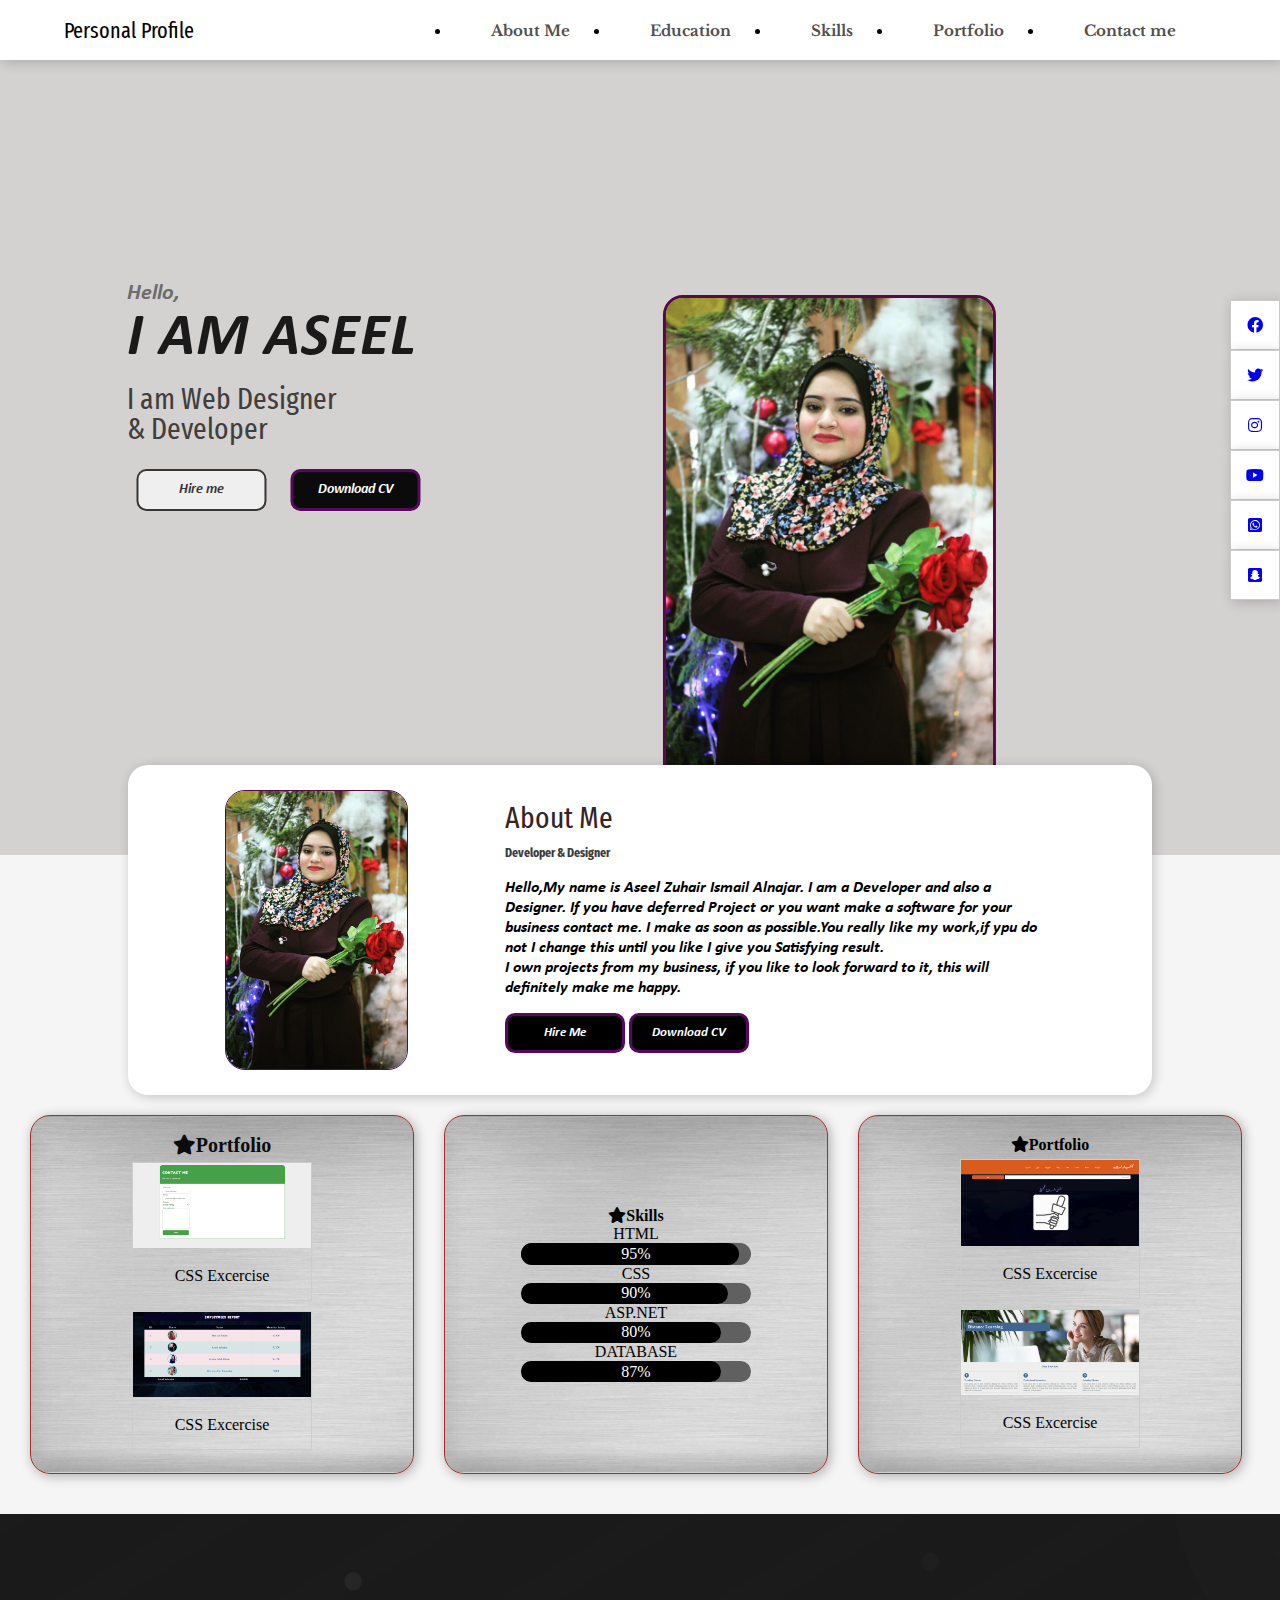
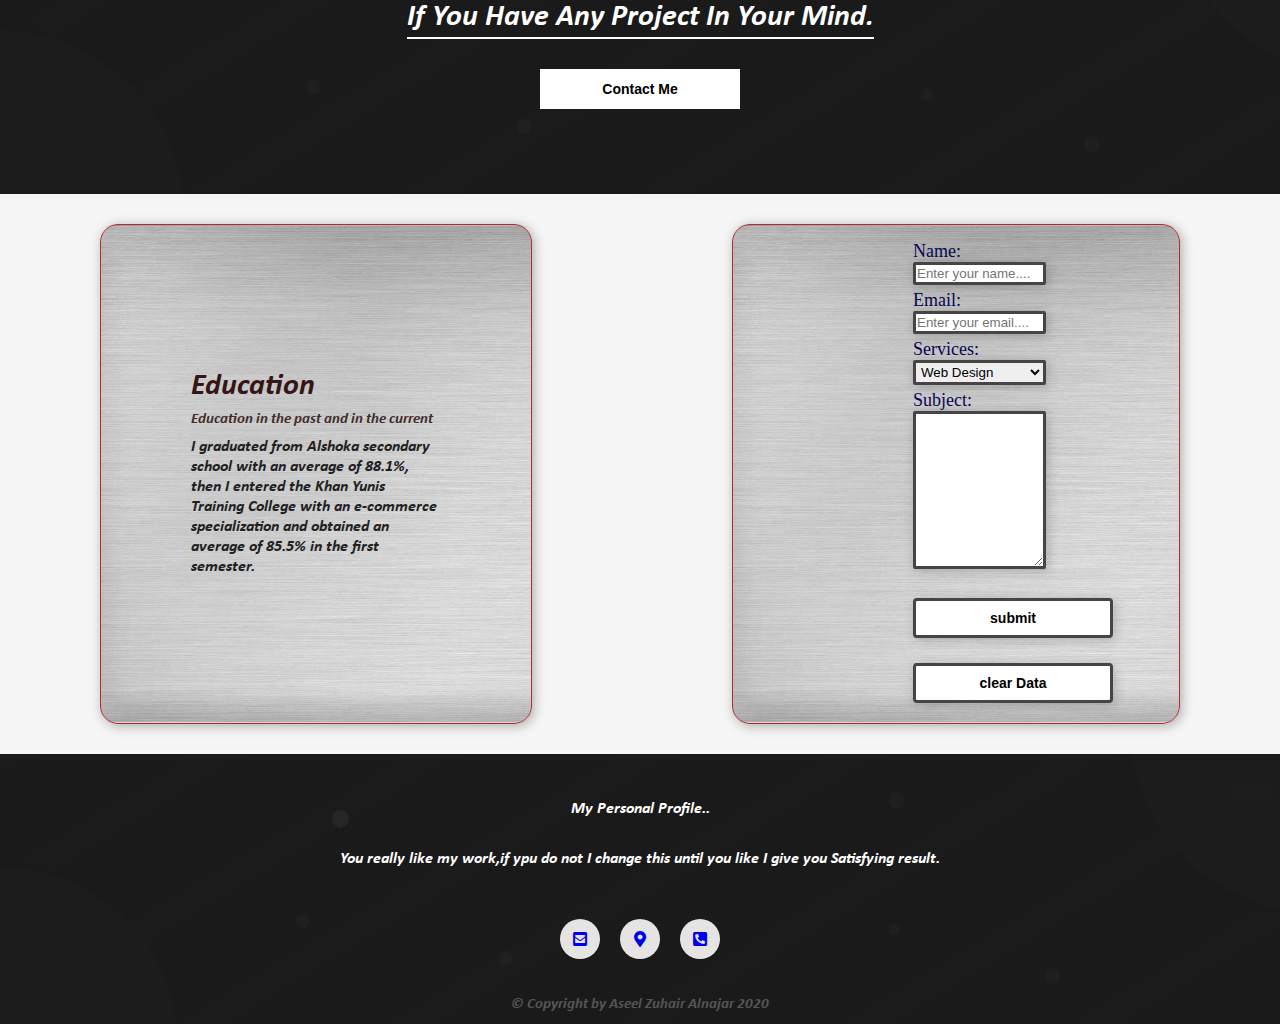
<file: index.html>
<!DOCTYPE html>
<html>
    <head>
        <meta charset="UTF-8">
        <meta name="discription" content="Personal Profile for Aseel Alnajar">
        <meta name="author" content="Aseel Alnajar">
        <meta name="keywords" content="Aseel,Zuhair,Alnajar,Ismail,Designer,singer,Developer,front end Developer,kytc,unrwa
        ,KhanYounis Training college,Reporter,astronaut">
        <meta name="refresh" content="1000">
        <title>Aseel Zuhair Alnajar Profile</title>
        <link href="https://fonts.googleapis.com/css?family=Libre+Baskerville&display=swap" rel="stylesheet">
        <link href="https://fonts.googleapis.com/css?family=Fira+Sans+Extra+Condensed|Libre+Baskerville&display=swap" rel="stylesheet">  
        <link rel="stylesheet" href="CSS/all.css"> 
        <link rel="stylesheet" href="CSS/style.css"media="">
    </head>
    <body>
        <header>
            <section id="topnav">
                <!-- navgation -->
                <nav >
                    <a href="#" class="logo">Personal Profile</a>
                    <ul>
                        <li><a href="#about-text" class="link" >About Me</a></li>
                        <li><a href="#education" class="link">Education</a></li>
                        <li><a href="#box-4" class="link">Skills</a></li>
                        <li><a href="#box-6" class="link">Portfolio</a></li>
                        <li><a href="#contact-me" class="link">Contact me </a></li>
                    </ul>
                </nav>
                <!-- text -->
                <div class="text-container">
                    <p>Hello,</p>
                    <p>I AM ASEEL</p>
                    <p>I am Web Designer<br> & Developer</p>
                    <button class="hire-btn">Hire me</button>
                    <button class="down-cv">Download CV</button>
                </div>
                <!-- image -->
                <img src="img/USER_SCOPED_TEMP_DATA_orca-image-1165113233.jpeg" alt="Aseel Alnajar" class="model">
            </section>
           <!-- about section -->
           <div class="about-container">
                <!-- img -->  
             <img src="img/USER_SCOPED_TEMP_DATA_orca-image-1165113233.jpeg" >
           <!-- about text -->
           <div class="about-text" id="about-text">
               <p>About Me</p>
               <p>Developer & Designer</p>
               <p>Hello,My name is Aseel Zuhair Ismail Alnajar. I am a Developer and also a Designer.
                   If you have deferred Project or you want make a software for your business contact me. 
                   I make as soon as possible.You really like my work,if ypu do not I change this until
                    you like I give you Satisfying result.
               </p>
               <p>
                I own projects from my business, if you like to look forward to it, this will definitely 
                make me happy.
               </p>
               <button>Hire Me</button>
               <button>Download CV</button>
           </div>
           </div>
        </header>
        <main>
           <!-- Portfolio/skills -->
           <div class="box-container2">
            <!--  Portfolio-->
            <div class="box-5">
                <p><b><span class="fas fa-star"></span>Portfolio</b></p>
                  <div class="gallery">
                    <a href="Portfolio/اسايمنت رقم 5/Contact.html" target="_blank">
                        <img src="img/اسايمنت رقم 5.png" width="600" height="400">
                    </a>
                    <div class="desc">CSS Excercise</div>
                  </div>
                  <div class="gallery">
                    <a href="Portfolio/اسايمنت رقم 6/Employee.html" target="_blank">
                      <img src="img/اسايمنت رقم6.png" width="600" height="400">
                    </a>
                    <div class="desc">CSS Excercise</div>
                  </div>
                    </div>
                    <!-- skills -->
                    <div class="box-4" id="box-4">
                        <p><b><i class="fas fa-star"></i>Skills</b></p>
                        <p>HTML</p>
                        <div class="skill-bar">
                            <div class="progress-bar" style="width: 95%;">95%</div>
                        </div>
                        <p>CSS</p>
                        <div class="skill-bar">
                            <div class="progress-bar" style="width: 90%;">90%</div>
                        </div>
                        <p>ASP.NET</p>
                        <div class="skill-bar">
                            <div class="progress-bar" style="width: 80%;">80%</div>
                        </div>
                        <p>DATABASE</p>
                        <div class="skill-bar">
                            <div class="progress-bar" style="width: 87%;">87%</div>
                        </div>
                    </div>
                   <!--  Portfolio2-->
                    <div class="box-6" id="box-6">
                        <p><b><i class="fas fa-star"></i>Portfolio</b></p>
                          <div class="gallery">
                            <a href="Portfolio/اسايمنت رقم 7/index.html" target="_blank">
                              <img src="img/اسايمنت رقم 7.png" width="600" height="400">
                            </a>
                            <div class="desc">CSS Excercise</div>
                          </div>
                            <div class="gallery">
                                <a href="Portfolio/اسايمنت رقم 8/index.html"  target="_blank">
                                  <img  src="img/اسايمنت رقم8.png"width="600" height="400">
                                </a>
                                <div class="desc">CSS Excercise</div>
                              </div>
                         </div>
                     </div>
        <!-- Contact me------------->
        <div class="contact-me" id="contact-me">
            <p>If You Have Any Project In Your Mind.</p>
          <a href="#ContactMe"> <button>Contact Me</button></a> 
        </div>
        <!-- Education and form -->
    <div class="box-container">
         <!-- Education -->
  <div class="education" id="education">
    <div class="education-text">
        <p>Education</p>
        <p>Education in the past and in the current</p>
        <p>I graduated from Alshoka secondary school with an average of 88.1%,
            then I entered the Khan Yunis Training College with an e-commerce specialization
             and obtained an average of 85.5% in the first semester.</p>
    </div>
</div>
    <!-- Form -->
    <div class="form" id="ContactMe">
      <form >
          <label for="name">Name:</label>
          <input type="text" id="name" placeholder="Enter your name...."   required>
          <label for="email">Email:</label>
          <input type="email" id="email" placeholder="Enter your email...."  required>
          <label for="services">Services:</label>
          <select id="services">
              <option>Web Design</option>
              <option>Web Development</option>
              <option>Web Design/Development</option>
          </select>
          <label for="subject">Subject:</label>
          <textarea id="subject" cols="10" rows="10"></textarea>
          <input type="submit" value="submit" class="submit">
          <input type="reset" value="clear Data" class="submit">
      </form>
  </div>
</main>
    </div>
    <!-- footer -->
    <footer>
    <div class="footer">
        <p>My Personal Profile..</p>
        <p>You really like my work,if ypu do not I change this until
            you like I give you Satisfying result.</p>
            <!-- Webaites and location/mobile number -->
            <!-- Gmail -->
            <div class="social-icons">
                <a href="https://accounts.google.com/SignOutOptions?hl=ar&continue=https://mail.google.com/mail&service=mail"target="_blank" title="gmail">
                    <span class="fas fa-envelope-square"></span>
                </a>
                <!-- Location -->
                <a href="https://goo.gl/maps/Ch5ZrjYMg7ANpWSaAsss"target="_blank" title="Location"><span class="fas fa-map-marker-alt"></span></a>
                <!-- Phone Number -->
                <a href="https://iwtsp.com/970598994632"target="_blank" title="Mobile"><span class="fas fa-phone-square-alt"></span></a>
            </div>
            <!-- Copyright -->
            <p class="copyright">&copy; Copyright by Aseel Zuhair Alnajar 2020</p>
        </footer>
    </div>
            <!-- Socail Media -->
        <div class="a-social-b">
            <!-- Facebook  -->
            <a href="https://www.facebook.com/photo.php?fbid=116063929696457&set=a.108779453758238&type=3" target="_blank" title="Facebook">
                <span class="fab fa-facebook"></span>
            </a>
            <!-- Twitter -->
            <a href="https://twitter.com/Aseel" target="_blank" title="Twitter">
                <span class="fab fa-twitter"></span>
            </a>
            <!-- Instagram -->
            <a href="https://www.instagram.com/aseelalnajar2001/" target="_blank" title="Instagram">
                <span class="fab fa-instagram"></span>
            </a>
            <!-- Youtube -->
            <a href="https://www.youtube.com/channel/UCgDmkYzWf2Z4vrOBdk6KslQ"target="_blank" title="Youtube">
                <span class="fab fa-youtube">

                </span></a>
                <!-- Whatsapp -->
                <a href="https://iwtsp.com/970598994632"target="_blank" title="Whatsapp">
                    <span class="fab fa-whatsapp-square"></span></a>
                <!-- Snapshat -->
                <a href="https://accounts.snapchat.com/"target="_blank" title="Snapshat">
                    <span class="fab fa-snapchat-square"></span></a>
        
    </body>
</html>
</file>
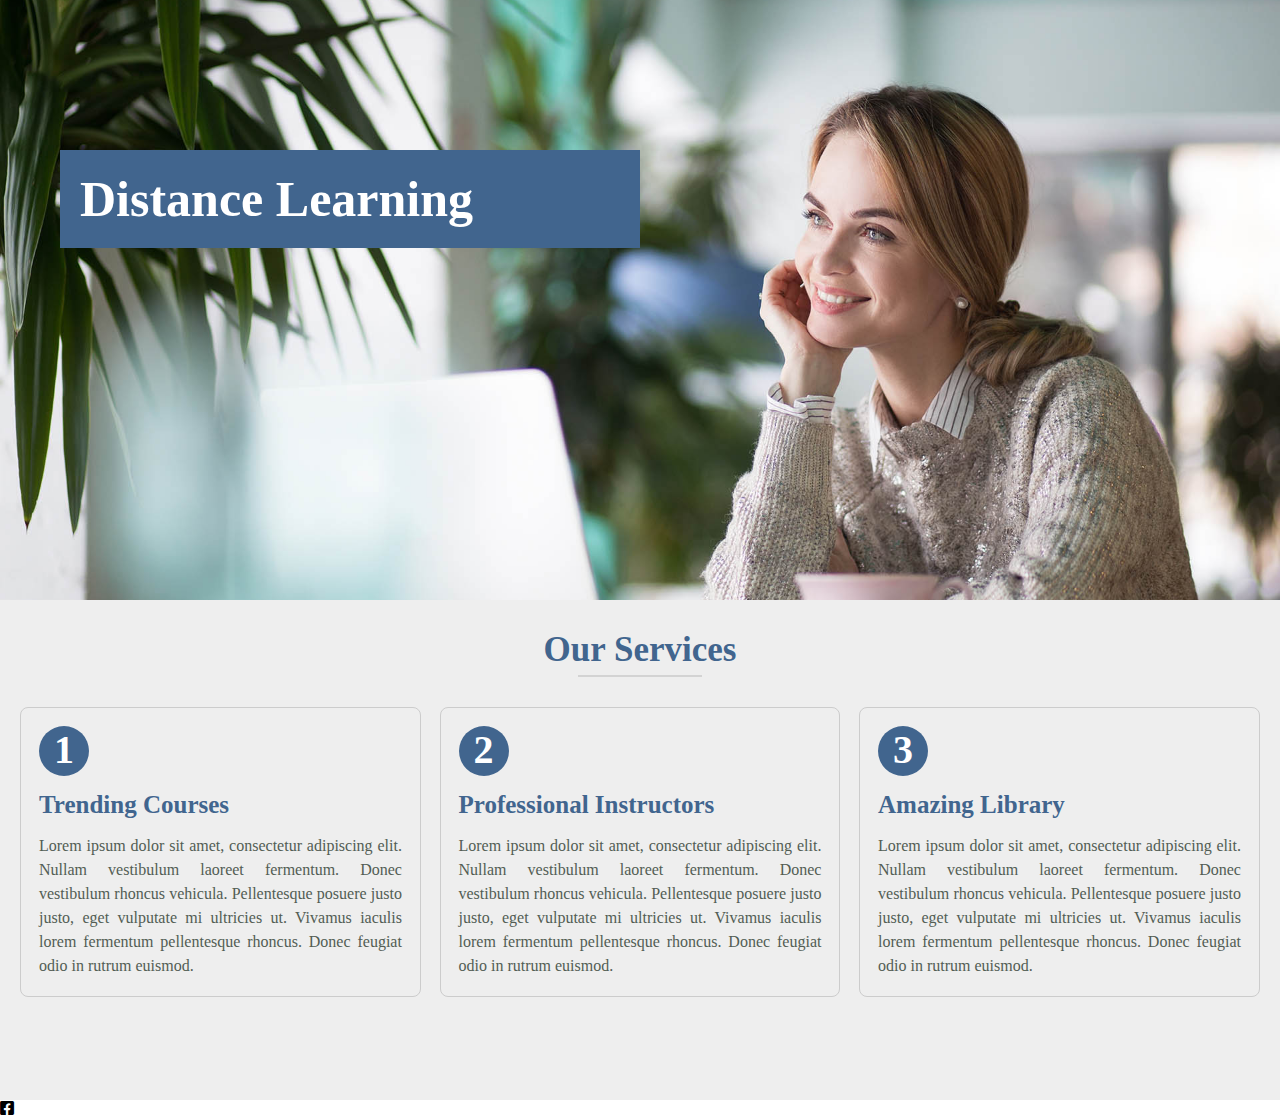
<file: Portfolio/اسايمنت رقم 8/index.html>
<!DOCTYPE html>
<html>
    <head>
        <title>Distance Learning</title>
        <link rel="stylesheet" href="css/all.css">
        <link rel="stylesheet" href="css/style.css">
    </head>
    <body>
        <header>
            <section id="head">
                <h1 class="sitetitle">Distance Learning</h1>
            </section>
        </header>
        <main>
           <section>
               <div id="services_sec">
                   <h3 class="sechead">Our Services</h3>
                   <hr class="headhr">
                   <article class="service service1">
                        <p class="num">1</p>
                        <h4 class="serviceName">Trending Courses</h4>
                        <p class="servicedescr">Lorem ipsum dolor sit amet, consectetur adipiscing elit. Nullam vestibulum laoreet fermentum. Donec vestibulum rhoncus vehicula. Pellentesque posuere justo justo, eget vulputate mi ultricies ut. Vivamus iaculis lorem fermentum pellentesque rhoncus. Donec feugiat odio in rutrum euismod.
                        </p>
                   </article>
                   <article class="service service2">
                    <p class="num">2</p>
                    <h4 class="serviceName">Professional Instructors</h4>
                    <p class="servicedescr">Lorem ipsum dolor sit amet, consectetur adipiscing elit. Nullam vestibulum laoreet fermentum. Donec vestibulum rhoncus vehicula. Pellentesque posuere justo justo, eget vulputate mi ultricies ut. Vivamus iaculis lorem fermentum pellentesque rhoncus. Donec feugiat odio in rutrum euismod.
                    </p>
                    </article>
                    <article class="service service3">
                    <p class="num">3</p>
                    <h4 class="serviceName">Amazing Library</h4>
                    <p class="servicedescr">Lorem ipsum dolor sit amet, consectetur adipiscing elit. Nullam vestibulum laoreet fermentum. Donec vestibulum rhoncus vehicula. Pellentesque posuere justo justo, eget vulputate mi ultricies ut. Vivamus iaculis lorem fermentum pellentesque rhoncus. Donec feugiat odio in rutrum euismod.
                    </p>
                </article>
               </div>
           </section>
        </main>
        <footer>
            <span class="fab fa-facebook-square iconfb"></span>
        </footer>
    </body>
</html>
</file>
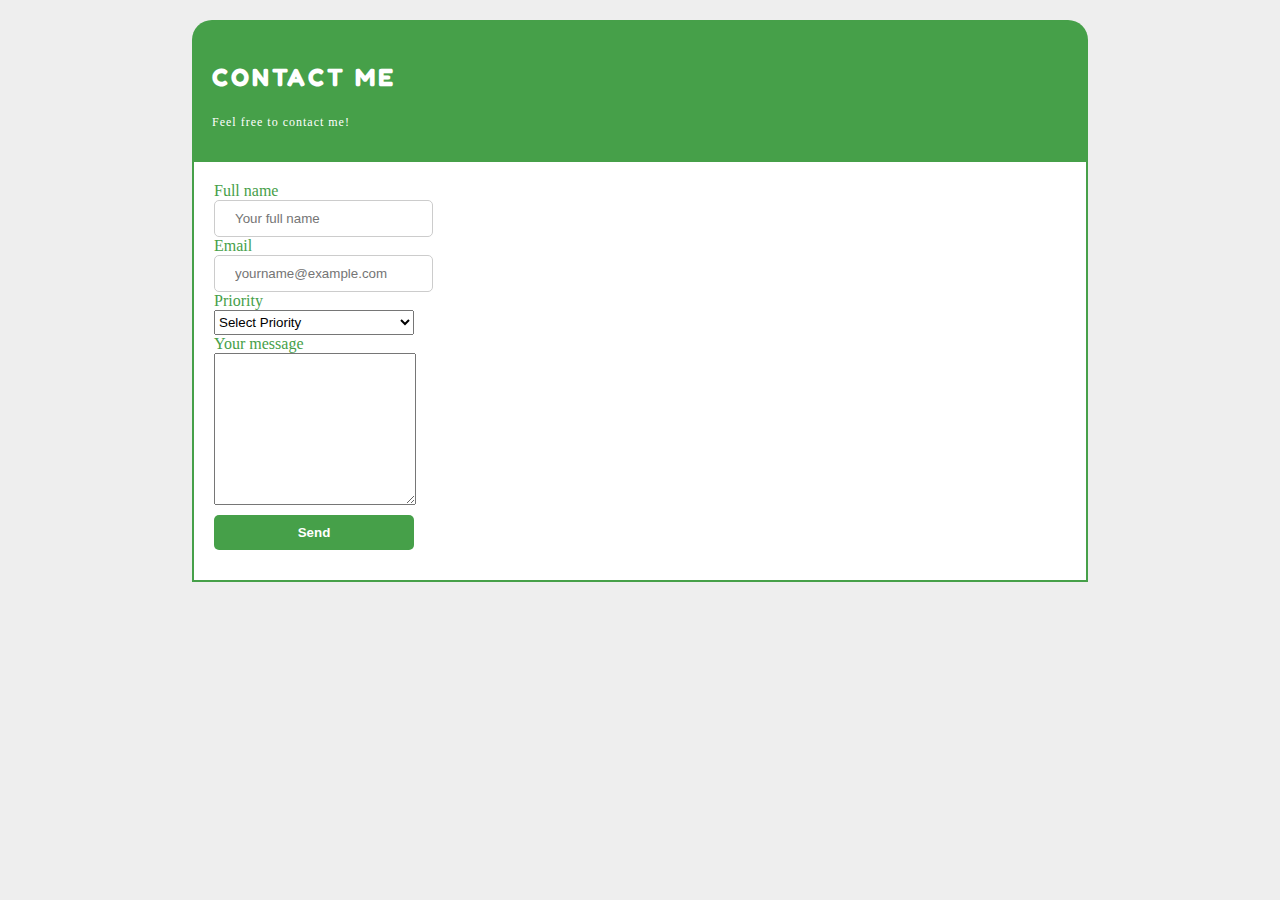
<file: Portfolio/اسايمنت رقم 5/Contact.html>
<!DOCTYPE html>
<html>
    <head>
        <title>Contact me</title>
        <mta charset="UTF-8">
            <meta name="description" content=" Contact with me sir...">
            <meta name="Keywords" content="Contact,Connection,coonect with me">
            <meta name="author" content="Aseel Zuhair Alnajar">
            <meta http-equiv="refresh" content="2000">
            <link href="https://fonts.googleapis.com/css?family=Fredoka+One&display=swap" rel="stylesheet">
            <link rel="stylesheet" href="CSS/style.css">
    </head>
    <body>
        <form id="contact">
            <div class="formtitle">
                <h2 class="formhead">Contact me</h2>
                <p class="formpara">Feel free to contact me!</p>
            </div>
            <div class="formcontact">
                <label class="lbl">Full name</label>
                <input type="text" placeholder="Your full name" class="inputf toblock">

                <label class="lbl">Email</label>
                <input type="email" placeholder="yourname@example.com" class="inputf toblock">

                <label class="lbl">Priority</label>
                <select class="toblock selectlist">
                    <option>Select Priority</option>
                    <option>High</option>
                    <option>Intermediate</option>
                    <option>Low</option>
                </select>
                <label class="lbl">Your message</label>
                <textarea class="toblock textarea"></textarea>
                <button class="btn">Send</button>
            </div>
        </form>
    </body>
</html>
</file>
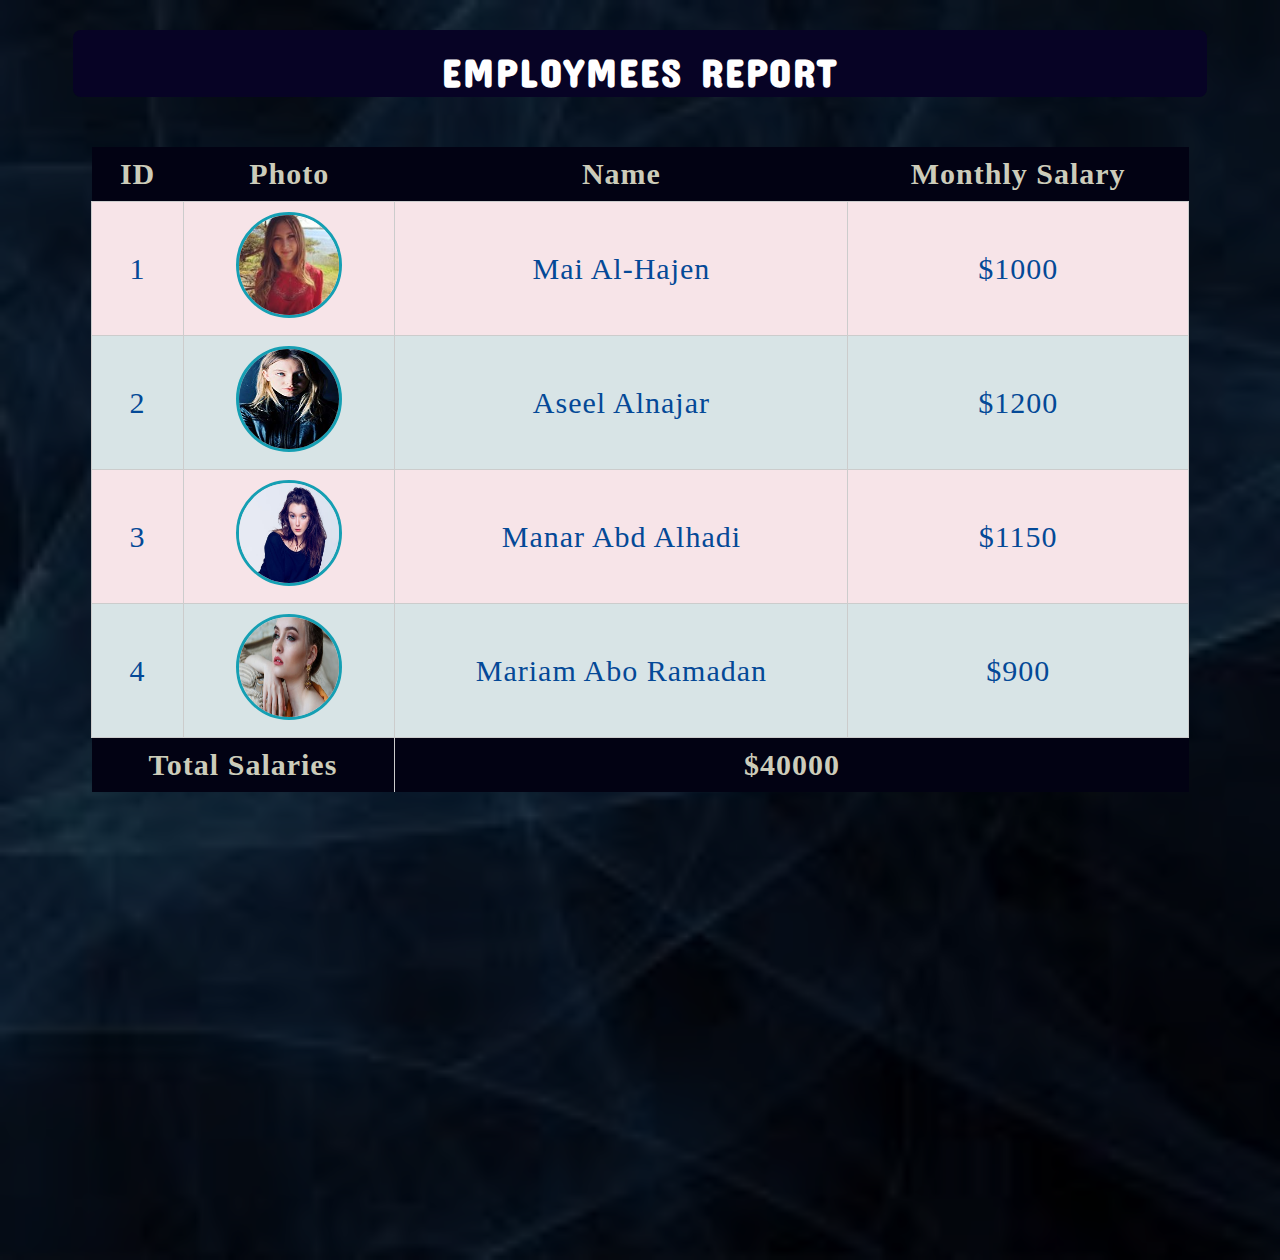
<file: Portfolio/اسايمنت رقم 6/Employee.html>
<!DOCTYPE html>
<html>
    <head>
        <title>Employmees Report</title>
        
        <mta charset="UTF-8">
        <meta name="description" content=" Employmees Report">
        <meta name="Keywords" content="Employmees,Employmees Report, Report,employment,housing,group insurance ,retirment benefits">
        <meta name="author" content="Aseel Zuhair Alnajar">
        <meta http-equiv="refresh" content="1000">
        <link href="https://fonts.googleapis.com/css?family=Concert+One&display=swap" rel="stylesheet">
        <link rel="stylesheet" href="CSS/style.css">
    </head>
<body>
    <main>
        <div class="div">
            <h2 class="title">Employmees Report</h2>
            <table id="table">
                <thead>
                    <tr>
                        <th>ID</th>
                        <th>Photo</th>
                        <th>Name</th>
                        <th>Monthly Salary</th>
                    </tr>
                </thead>
                <tbody>
                    <tr>
                        <td>1</td>
                        <td><img src="img/82.jpg"class="emp-img" alt="employee" width="100" height="100"></td>
                        <td class="name">Mai Al-Hajen</td>
                        <td>$1000</td>
                    </tr>
                    <tr>
                        <td>2</td>
                        <td><img src="img/MV5BMTc0MzgxMzQ5N15BMl5BanBnXkFtZTgwMzMzNjkwOTE@._V1_UX172_CR0,0,172,256_AL_.jpg"class="emp-img" alt="employee" width="100" height="100"></td>
                        <td class="name">Aseel Alnajar</td>
                        <td>$1200</td>
                    </tr>
                    <tr>
                        <td>3</td>
                        <td><img src="img/pexels-photo-449734.jpeg"class="emp-img" alt="employee" width="100" height="100"></td>
                        <td class="name">Manar Abd Alhadi</td>
                        <td>$1150</td>
                    </tr>
                    <tr>
                        <td>4</td>
                        <td><img src="img/pexels-photo-458766.jpeg"class="emp-img" alt="employee" width="100" height="100"></td>
                        <td class="name">Mariam Abo Ramadan</td>
                        <td>$900</td>
                    </tr>
                </tbody>
                <tfoot>
                    <tr>
                        <td colspan="2">Total Salaries</td>
                        <td colspan="2" class="total">$40000</td>
                    </tr>
                </tfoot>
            </table>
        </div>
    </main>
</body>
</html>
</file>
<file: CSS/style.css>
/*all*/
*{
    margin: 0px;
    padding: 0px;
    box-sizing: border-box;
}
/*body*/
body{
    background-color: #f6f5f5;
    margin: 0px;
    padding: 0px;
}
/*links*/
a{
    text-decoration: none;
}
/*header nav*/
section{
    width: 100%;
    height: 95vh;
    background-color: rgb(212, 209, 209);
    background-repeat: no-repeat;
    background-size: cover;
    position: relative;
}
/*nevagation bar*/
nav{
    display:flex;
    justify-content: space-between;
    align-items:center;
    height: 60px;
    background-color: #fff;
    box-shadow: 2px 2px 12px rgba(0, 0, 0, 0.2);
    padding: 0px 5%;
}
/*nevagation list*/
nav ul{
    display: flex;
}
nav ul li a{
    margin:30px;
    font-family: 'Libre Baskerville', serif;
    color: #505050;
    font-size: 15px;
    font-weight: 700;
}
.logo{
    font-family: 'Fira Sans Extra Condensed', sans-serif;
    color:#000;
    font-size: 22px;
}
.link{
    font-weight: bold;
    padding: 10px;
    text-decoration: none;
    
}
.link:visited{
    color: rgb(1, 1, 39);
}
.link:hover{
    color: rgb(128, 128, 172) ;
    text-decoration: underline;
    background: rgb(129, 228, 129);
}
/*Image and Text*/
@font-face{
    font-family: Calibri;
    src: url(../Fonts/Calibri\ Bold\ Italic.ttf);
}
.text-container p:nth-child(1){
    font-family: 'Calibri';
    font-weight: bold;
    color: #6d6d6d;
    font-size: 22px;
}
.text-container p:nth-child(2){
    font-family: 'Calibri';
    font-weight: bold;
    letter-spacing: 1px;
    color: #1a1a1a;
    font-size: 60px;
}
.text-container p:nth-child(3){
    font-family:'Fira Sans Extra Condensed', sans-serif;
    color: #403e3e;
    font-size: 30px;
    line-height: 30px;
}
/*////////////////*/
.text-container p{
    line-height: 0px;
    margin: 45px 0px 25px;
}
.text-container{
    position: absolute;
    left: 13%;
    top: 42%;
    transform: translate(-13%,-42%);
}
/*////////////////*/
.text-container button{
    width: 130px;
    height: 42px;
    border-radius: 10px;
    font-family: 'Calibri';
    font-weight: bold;
    font-size: 14px;
    outline: none;
    margin: 0px 10px;
}
.hire-btn{
    border: 2px solid #373636;
    color: #373636;
}
.down-cv{
    background-color: #0b0b0b;
    color:#ffffff;
    border: 3px solid rgb(88, 8, 94);
}
.hire-btn:hover,.down-cv:hover{
    background: rgb(187, 61, 187);
    border: 3px solid rgb(88, 8, 94);
}
button:active{
    transform: scale(1.1);
}
/*////////////////*/
.model{
    height: 510px;
    position: absolute;
    bottom: 50px;
    left: 70%;
    transform: translateX(-70%);
    border-radius: 20px;
    border: 3px solid rgb(87, 9, 70);;
}
/*End Image and Text*/
/*////////////////*/
/*about section*/
.about-container{
    width: 80%;
    height: 330px;
    background-color: #fff;
    border-radius: 20px;
    box-shadow: 2px 2px 12px rgba(0, 0, 0, 0.2);
    display: flex;
    margin: -7% auto 20px auto;
    position: relative;
    justify-content: space-evenly;
    align-items: center;
}
/*////////////////*/
.about-container img{
    height: 280px;
    border-radius: 20px;
    border: 1px solid rgb(87, 9, 70);
}
.about-container img:active {
    transform: scale(1.1);
}
/*////////////////*/
.about-text{
    width: 550px;
}
.about-text p:nth-child(1){
    color: #382323;
    font-family: 'Fira Sans Extra Condensed', sans-serif;
    font-size: 30px;
    line-height: 20px;
}
.about-text p:nth-child(2){
    color: #3e3d3d;
    font-family: 'Fira Sans Extra Condensed', sans-serif;
    font-size: 13px;
    font-weight: bold;
    line-height: 50px;
}
.about-text p:nth-child(3),
.about-text p:nth-child(4){
    color:#000000;
    font-family:'Calibri';
    font-size: 16px;
}
/*////////////////*/
.about-text button{
    width: 120px;
    height: 40px;
    margin-top: 15px;
    font-family: 'Calibri';
    outline: none;
    border-radius: 10px;
    border: 3px solid rgb(88, 8, 94);
    color: #fff;
    background-color: #000000;
}
.about-text button:hover{
    background:rgb(148, 26, 148);
}
/*////////////////*/
.box-container2{
    display:flex;  
}
/*////////////////*/
.box-4,.box-5,.box-6{
    background-repeat: no-repeat;
    background-size: cover;
    box-shadow: 2px 2px 12px rgba(0, 0, 0, 0.3);
    display: flex;
    justify-content: center;
    align-items: center;
    float:left;
    padding: 18px;
    border: 1px solid rgb(163, 47, 47);
    border-radius: 8px; flex-direction: column;
}
/*////////////////*/
.box-4{
    background-image: url("../img/3805-6.jpg");
    border-radius: 20px;
    width:30%;
    margin-left: 30px;
    margin-bottom: 10px;
}
.skill-bar{
    background-color: #606061;
    border-radius: 16px;
}
.progress-bar{
    padding: 0.1em 100px;
    border-radius: 16px;
    text-align: center;
    color: #fff;
    background-color: #000;
}
.progress-bar:hover{
    background: rgb(100, 18, 100);
}
.skills p{
    font-family: 'Calibri';
    font-weight: bold;
    letter-spacing: 1px;
    color: #1a1a1a;
    font-size: 20px; 
}
/*////////////////*/
.box-5{
    background-image: url("../img/3805-6.jpg");
    border-radius: 20px;
    width:30%;
    margin-bottom: 10px;
    margin-left: 30px;
}
.box-5 p{
    color: #0c0c0c;
    text-align: left;
    font-size: 20px;
    font-weight: bold;
}
/*////////////////*/
.box-6{
    background-image: url("../img/3805-6.jpg");
    border-radius: 20px;
    width:30%;
    margin-bottom: 10px;
    margin-left: 30px;
}
/*box5.box6*/
.gallery {
    margin: 5px;
    border: 1px solid #ccc;
    float: left;
    width: 180px;
  }
  .gallery:hover {
    border: 2px solid #777;
  }
  .gallery img {
    width: 100%;
    height: auto;
  }
  .desc {
    padding: 15px;
    text-align: center;
  }
  /*////////////////*/
  .box-5:hover,.box-4:hover,.box-6:hover{
    background: rgb(170, 147, 147);
  }
   /*////////////////*/
  .box-5:active,.box-4:active,.box-6:active{
    transform: scale(1.1);
}
 /*////////////////*/
.contact-me{
    width: 100%;
    height: 280px;
    background-image: url("../img/project\ in\ your\ mind.png");
    background-size: cover;
    background-repeat: no-repeat;
    display: flex;
    flex-direction: column;
    justify-content: center;
    align-items: center;
    margin-top: 30px;
    
}
 /*////////////////*/
.contact-me p{
    color: #ffffff;
    font-size: 30px;
    font-family: 'Calibri';
    font-weight: bold;
    border-bottom: 2px solid #ffffff;
}
 /*////////////////*/
.contact-me button{
    width: 200px;
    height: 40px;
    background-color: #ffffff;
    outline: none;
    border: none;
    margin-top: 30px;
    font-size: 14px;
    font-weight: bold;
}
 /*////////////////*/
 /*form and education*/
.box-container{
    display:flex;
    justify-content: space-between;
}
 /*////////////////*/
.form,.education{
    width: 35%;
    height: 500px;
    background-image: url("../img/3805-6.jpg");
    background-size: cover;
    background-repeat: no-repeat;
    display: flex;
    flex-direction: column;
    justify-content: center;
    box-shadow: 2px 2px 12px rgba(0, 0, 0, 0.3);
    align-items: left;
    margin-top: 30px;
    margin-right: 100px;
    margin-left: 100px;
    border: 1px solid rgb(180, 43, 43);
    padding:90px;
    border-radius: 18px; flex-direction: column;
}
 /*////////////////*/
.form:hover,.education:hover{
    background: rgb(170, 147, 147);
}
/*////////////////*/
/*Education*/
.education-text p:nth-child(1){
    font-family: 'Calibri';
    font-weight: bold;
    color:#351515;
    font-size: 30px;
    line-height: 30px;
}
.education-text p:nth-child(2){
    font-family: 'Calibri';
    font-weight: bold;
    color:#422b2b;
    font-size: 15px;
    line-height: 35px;
}
.education-text p:nth-child(3){
     font-family: 'Calibri';
     color:#222121;
}
 /*form*/
form{
    width: 50%;
    height: 2 auto;
    margin: 90px;
}
form label{
    font-size: 18px;
    color: rgb(7, 6, 82);
}
input,select,textarea{
    width: 100%;
    padding: 1px;
    margin-bottom: 5px;
    border-radius: 2px;
    box-shadow: 2px 2px 12px rgba(0, 0, 0, 0.2);
    outline-color: #d4b9cb;
    border: 3px solid rgb(70, 68, 68);
}
.submit{
    width: 200px;
    height: 40px;
    background-color: #ffffff;
    outline: none;
    border: 3px solid rgb(70, 68, 68);
    margin-top: 20px;
    font-size: 14px;
    font-weight: bold;
    border-radius: 4px;
}
.submit:hover{
    background: rgb(192, 56, 56);
}
/*//////////////*/
.footer{
    width: 100%;
    height: 280px;
    background-image: url("../img/project\ in\ your\ mind.png");
    background-size: cover;
    background-repeat: no-repeat;
    display: flex;
    flex-direction: column;
    justify-content: center;
    align-items: center;
    margin-top: 30px;
}
footer{
    height: 300px;
    display: flex;
    flex-direction: column;
    justify-content: center;
    align-items: center;
    position: relative;
}

footer p{
    font-family: 'Calibri';
    color:#fffefe;
}
footer p:nth-child(2){
    font-size: 16px;
    color:#fffefe;
    width: 600px;
    text-align: center;
    margin-top: 30px;
    margin-bottom: 30px;
}
/*Social icons*/
.social-icons a{
    width: 40px;
    height:40px;
    display: flex;
    justify-content: center;
     align-items: center;
     background-color:#e6e3e3;
     margin: 20px 10px;
     border-radius: 50%;
}
.social-icons{
    display: flex;
}
/*////////////////*/
/*Copyright*/
.copyright{
    color:#565555;
    font-size: 15px;
    position: absolute;
    left: 50%;
    bottom: 10px;
    transform:translateX(-50%);
}
/*////////////////*/
/*Social Bar*/
.social-icons i{
    color: #000000;
}
.social-icons a:hover, 
.a-social-b a:hover{
    background-color: #000000;
    box-shadow: 2px 2px 12px rgba(0, 0, 0, 0.2);
    transition: all ease 0.5s;
}
.social-icons a:hover i,
.a-social-b a:hover i{
    color: #ffff;
    transition: all ease .5s;
}
.a-social-b{
    position: fixed;
    top: 50%;
    right: 0px;
    transform: translateY(-50%);
}
.a-social-b a{
    display: flex;
    justify-content: center;
    align-items: center;
    width: 50px;
    height: 50px;
    padding: 0px;
    margin: 0px;
    line-height: 0px;
    background-color: #ffff;
    border: 1px solid #cbcbcb;
    box-shadow: 2px 2px 12px rgba(0, 0, 0, 0.2);
}
.a-social-b i{
    color:#2b2b2b;
    font-size: 20px;

}
/*The Enddddddddddddddddddddddddddddddddddddddddddddddddd********************************/
</file>
<file: Portfolio/اسايمنت رقم 8/css/style.css>
*{
    padding:0;
    margin:0;
    box-sizing: border-box;
}
header{
    background: url('../img/bg.jpg') no-repeat center center;
    height: 600px;
    background-size: cover;
}
header #head{
    text-align: left;
    padding: 150px 60px;
}
#head .sitetitle{
    color: #FFF;
    background-color: #41658e;
    width: 50%;
    padding:20px;
    font-size: 50px;
    margin-bottom: 20px;
}
#head .morebtn{
    padding: 10px 8px;
    color: #FFF;
    font-size:14px;
    background:none;
    border: 1px solid #FFF;
    border-radius: 10px;
}
#services_sec{
    background-color: #EEE;
    padding:30px 20px;
    min-height: 500px;
}
.sechead{
    color: #41658e;
    text-align: center;
    font-size: 35px;
    margin-bottom: 5px;
}
.headhr{
    border: 1px solid #CCCC;
    width:10%;
    margin:auto;
    margin-bottom: 30px;
}
#services_sec .service{
    float:left;
    width:32.333333%;
    border: 1px solid #CCC;
    padding:18px;
    border-radius: 8px;
}
#services_sec .service:hover{
    background-color:   #41658e;
    color: #FFF;
    cursor: pointer;
}
#services_sec .service:hover .num {
    background-color: #FFF;
    Color: #41658e;
}
#services_sec .service:hover .serviceName {
    color: #FFF;
}
#services_sec .service:hover .servicedescr {
    color: #FFF;
}
#services_sec .service2, #services_sec .service3 {
    margin-left:1.5%;
}

.service .num{
    width:50px;
    height: 50px;
    border-radius: 50%;
    background-color: #41658e;
    color: #FFF;
    font-weight: bold;
    text-align: center;
    font-size: 40px;
    margin-bottom:15px;

}
.service .serviceName{
    color:#41658e;
    font-size:25px;
    margin-bottom: 15px;
    text-transform: capitalize;
}
.service .servicedescr{
    line-height: 1.5;
    text-align: justify;
    color: #525d54;
}
</file>
<file: Portfolio/اسايمنت رقم 5/CSS/style.css>
*{
    padding: 0;
    margin: 0;
}
body{
    background-color: #EEE;
}
.toblock{
    display: block;
}
#contact{
    width: 70%;
    margin: auto;
    margin-top: 20px;
    margin-bottom: 20px;
}

.formtitle{
    height: 100px;
    background-color: #46A049;
    color: #FFF;
    padding:20px;
    border-top-right-radius: 20px;
    border-top-left-radius: 20px;
}
.formhead{
    text-transform: uppercase;
    line-height: 3;
    letter-spacing: 3px;
    font-size: 25px;
    font-family: 'Fredoka One';
}

.formtitle,.formpara{
    font-size: 12px;
    letter-spacing:1px;
}
.formcontact{
    background-color: #FFF;
    border: 2px solid #46A049;
    padding: 20px;
}
.inputf{
    padding: 10px 20px;
    border-radius: 5px;
    border: 1px solid #CCC;
}
.inputf.textarea,.btn{
    margin-bottom: 10px;
    margin-top: 10px;
}
.lbl{
    color:#46A049;
}
.selectlist{
    width:200px;
    color: #000;
    height: 25px;
}
.textarea{
    width:200px;
    height: 150px; 
}
.btn{
    background-color: #46A049;
    color: #fff;
    border: none;
    width: 200px;
    font-weight: bold;
    padding: 10px 20px;
border-radius: 5px;
}
.btn:hover{
    color: #46A049;
    background-color: #CCC;
    cursor: pointer;
}
@font-face{
    font-family: myfont;
    
}
</file>
<file: Portfolio/اسايمنت رقم 6/CSS/style.css>
*{
    padding: 0;
    margin: 0;
}
h2{
    font-family: 'Roboto',sans-serif;
}
body{
    color: #FFF;
}
@font-face{
    font-family:font;
    src: url('../Fonts/ConcertOne-Regular.ttf');
}
main{
    background:#000 url('../img/download.jfif') no-repeat center center;
    background-size: cover;
    min-height: 1200px;
}
.div{
    background-color: rgba(0, 0, 0, 0.7);
    background-size: cover;
    min-height:1200px;
    padding: 30px;
}
.title{
    background-color:#070325;
    color: #FFF;
    width: 90%;
    margin: auto;
    text-align: center;
    padding: 18px;
    border-radius: 8px;
    text-transform: uppercase;
    letter-spacing: 2px;
    font-family: font;
    font-size: 40px;
    margin-bottom:50px ;
}
/*table style*/
#table{
    width: 90%;
    margin: auto;
    font-family: 'Open Sans Condensed';
    text-align: center;
    font-size: 30px;
    letter-spacing: 1px;
    border-collapse:collapse;
    padding: 10px;
}
#table th,#table td{
    padding: 10px;
}
#table thead th, #table tfoot td{
    background-color: rgb(2, 2, 19) !important;
    color: #ccccba !important;
    font-weight: bold;
    border: none;
}
#table td{
    background-color: cornsilk;
    color: rgb(4, 73, 151);
    border: 1px solid #CCC;
}
#table .emp-img{
    width: 100px;
    height: 100px;
    border-radius: 50%;
    border:3px solid #159fb3 ;
}
#table .total{
    border-left: 1px solid rgb(204, 204, 204);
}
#table .name{
    text-transform: capitalize;
}
#table tr:nth-child(even) td{
    background-color: #d8e4e6;
}
#table tr:nth-child(odd) td{
    background-color: #FFF;
}
#table tr:nth-child(even):hover td{
    background-color: #f7e4e8;
    cursor: pointer;
}
#table tr:nth-child(odd) td{
    background-color: #f7e4e8;
    cursor: pointer;
}
</file>
